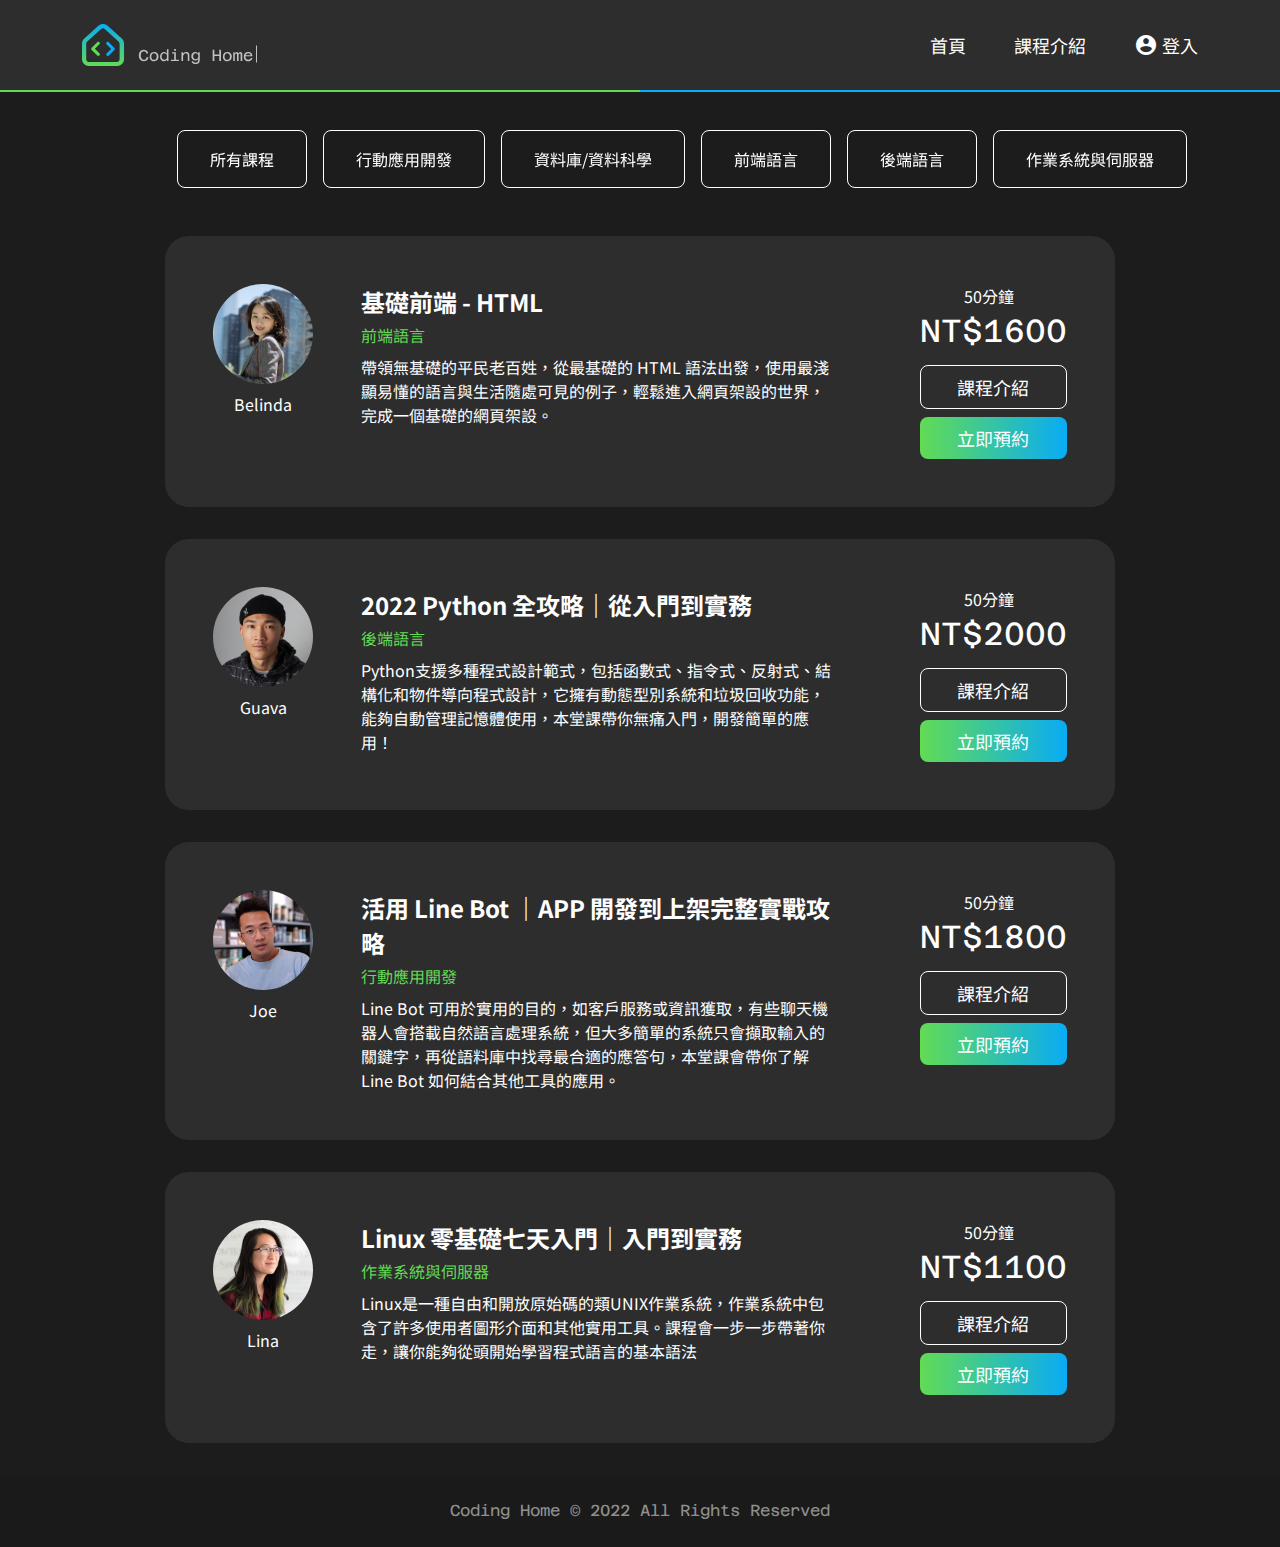
<file: index.html>
<!DOCTYPE html>
<html lang="en">

  <head>
    <meta charset="UTF-8">
    <meta name="viewport" content="width=device-width, initial-scale=1.0">
    <meta http-equiv="X-UA-Compatible" content="ie=edge">
    <title>Boostrap Index</title>
    <link rel="stylesheet" href="https://cdnjs.cloudflare.com/ajax/libs/font-awesome/5.13.0/css/all.min.css" />
    <link rel="preconnect" href="https://fonts.googleapis.com">
    <link rel="preconnect" href="https://fonts.gstatic.com" crossorigin>
    <link href="https://fonts.googleapis.com/css2?family=Azeret+Mono&family=Noto+Sans+TC:wght@400;700&display=swap" rel="stylesheet">
    <link href="https://fonts.googleapis.com/icon?family=Material+Icons"
      rel="stylesheet">
    <link
      rel="stylesheet"
      href="https://cdn.jsdelivr.net/npm/swiper/swiper-bundle.min.css"
    />
    <link rel="stylesheet" href="./assets/style/all.css">
  </head>

  <body>
    <nav class="navbar bg-primary">
      <div class="container">
        <h1><a href="index.html"><img class="logo d-block d-md-none" src="./assets/images/logo2.svg" alt="logo"><img class="logo-md d-none d-md-block" src="./assets/images/logo.svg" alt="logo"></a></h1>
        <ul class="list-unstyled d-md-flex">
          <li class="style3 d-none d-md-block"><a href="#">首頁</a></li>
          <li class="style3 d-none d-md-block"><a href="#" class="ms-5">課程介紹</a></li>
          <li class="style3 d-none d-md-block"><a href="#" class="d-flex align-items-center d-block"><span class="material-icons me-1 ms-5">
            account_circle
            </span>登入</a></li>
          <li><a href="#"><span class="material-icons d-block d-md-none text-success">
            drag_handle
            </span></a></li>
        </ul> 
      </div>  
    </nav>

    <div class="menu bg-secondary">
  <div class="container">
    <div class="row">
      <div class="swiper mySwiper mt40 mb-5 col-md-10 offset-md-1">
        <div class="swiper-wrapper">
          <div class="swiper-slide"><a href="#" class="border py-3 px-4 radius8">所有課程</a></div>
          <div class="swiper-slide"><a href="#" class="border py-3 px-4 radius8">行動應用開發</a></div>
          <div class="swiper-slide"><a href="#" class="border py-3 px-4 radius8">資料庫/資料科學</a></div>
          <div class="swiper-slide"><a href="#" class="border py-3 px-4 radius8">前端語言</a></div>
          <div class="swiper-slide"><a href="#" class="border py-3 px-4 radius8">後端語言</a></div>
          <div class="swiper-slide"><a href="#" class="border py-3 px-4 radius8">作業系統與伺服器</a></div>
        </div>
      </div>
    </div>
  </div>
</div>

<div class="course bg-secondary">
  <div class="container">
    <ul class="list-unstyled row justify-content-center">
      <li class="col-md-10 col-12 bg-primary radius24 py-4 px-6 p-md-5 mb-4">
        <div class="d-md-flex">
          <div class="me-md-5">
            <img class="photo mb-2 d-block mx-auto" src="./assets/images/teacher01.jpg" alt="老師圖片">
            <p class="d-flex justify-content-center">Belinda</p>
          </div>
          <div class="mr-md-40 mr-lg-88">
            <h2 class="style1 mb-1 fw-bold">基礎前端 - HTML</h2>
            <p class="text-success mb-2">前端語言</p>
            <p class="mb-5 mb-md-0">帶領無基礎的平民老百姓，從最基礎的 HTML 語法出發，使用最淺顯易懂的語言與生活隨處可見的例子，輕鬆進入網頁架設的世界，完成一個基礎的網頁架設。</p>
          </div>
          <div>
            <div class="d-flex d-md-block justify-content-center align-items-baseline">
              <p class="mb-3 mb-md-1 text-center me-2">50分鐘</p>
              <p class="font-monospace style2 mb-3">NT$1600</p>
            </div>
            <div class="d-flex d-md-block justify-content-center">
              <a href="class.html" class="d-block style3 mb-md-2 bg-primary text-center px-4 py-2 border radius8 me-2 me-md-0">課程介紹</a>
              <a href="#" class="d-block style3 text-center px-4 py-2 radius8 gradient">立即預約</a>
            </div>  
          </div>
        </div>
      </li>
      <li class="col-md-10 col-12 bg-primary radius24 py-4 px-6 p-md-5 mb-4">
        <div class="d-md-flex">
          <div class="me-md-5">
            <img class="photo mb-2 d-block mx-auto" src="./assets/images/teacher02.jpg" alt="老師圖片">
            <p class="d-flex justify-content-center">Guava</p>
          </div>
          <div class="mr-md-40 mr-lg-88">
            <h2 class="style1 mb-1 fw-bold">2022 Python 全攻略｜從入門到實務</h2>
            <p class="text-success mb-2">後端語言</p>
            <p class="mb-5 mb-md-0">Python支援多種程式設計範式，包括函數式、指令式、反射式、結構化和物件導向程式設計，它擁有動態型別系統和垃圾回收功能，能夠自動管理記憶體使用，本堂課帶你無痛入門，開發簡單的應用！</p>
          </div>
          <div>
            <div class="d-flex d-md-block justify-content-center align-items-baseline">
              <p class="mb-3 mb-md-1 text-center me-2">50分鐘</p>
              <p class="font-monospace style2 mb-3">NT$2000</p>
            </div>
            <div class="d-flex d-md-block justify-content-center">
              <a href="#" class="d-block style3 mb-md-2 bg-primary text-center px-4 py-2 border radius8 me-2 me-md-0">課程介紹</a>
              <a href="#" class="d-block style3 text-center px-4 py-2 radius8 gradient">立即預約</a>
            </div>  
          </div>
        </div>
      </li>
      <li class="col-md-10 col-12 bg-primary radius24 py-4 px-6 p-md-5 mb-4">
        <div class="d-md-flex">
          <div class="me-md-5">
            <img class="photo mb-2 d-block mx-auto" src="./assets/images/teacher03.jpg" alt="老師圖片">
            <p class="d-flex justify-content-center">Joe</p>
          </div>
          <div class="mr-md-40 mr-lg-88">
            <h2 class="style1 mb-1 fw-bold">活用 Line Bot ｜APP 開發到上架完整實戰攻略</h2>
            <p class="text-success mb-2">行動應用開發</p>
            <p class="mb-5 mb-md-0">Line Bot 可用於實用的目的，如客戶服務或資訊獲取，有些聊天機器人會搭載自然語言處理系統，但大多簡單的系統只會擷取輸入的關鍵字，再從語料庫中找尋最合適的應答句，本堂課會帶你了解 Line Bot 如何結合其他工具的應用。</p>
          </div>
          <div>
            <div class="d-flex d-md-block justify-content-center align-items-baseline">
              <p class="mb-3 mb-md-1 text-center me-2">50分鐘</p>
              <p class="font-monospace style2 mb-3">NT$1800</p>
            </div>
            <div class="d-flex d-md-block justify-content-center">
              <a href="#" class="d-block style3 mb-md-2 bg-primary text-center px-4 py-2 border radius8 me-2 me-md-0">課程介紹</a>
              <a href="#" class="d-block style3 text-center px-4 py-2 radius8 gradient">立即預約</a>
            </div>  
          </div>
        </div>
      </li>
      <li class="col-md-10 col-12 bg-primary radius24 py-4 px-6 p-md-5 mb-4">
        <div class="d-md-flex">
          <div class="me-md-5">
            <img class="photo mb-2 d-block mx-auto" src="./assets/images/teacher04.jpg" alt="老師圖片">
            <p class="d-flex justify-content-center">Lina</p>
          </div>
          <div class="mr-md-40 mr-lg-88">
            <h2 class="style1 mb-1 fw-bold">Linux 零基礎七天入門｜入門到實務</h2>
            <p class="text-success mb-2">作業系統與伺服器</p>
            <p class="mb-5 mb-md-0">Linux是一種自由和開放原始碼的類UNIX作業系統，作業系統中包含了許多使用者圖形介面和其他實用工具。課程會一步一步帶著你走，讓你能夠從頭開始學習程式語言的基本語法</p>
          </div>
          <div>
            <div class="d-flex d-md-block justify-content-center align-items-baseline">
              <p class="mb-3 mb-md-1 text-center me-2">50分鐘</p>
              <p class="font-monospace style2 mb-3">NT$1100</p>
            </div>
            <div class="d-flex d-md-block justify-content-center">
              <a href="#" class="d-block style3 mb-md-2 bg-primary text-center px-4 py-2 border radius8 me-2 me-md-0">課程介紹</a>
              <a href="#" class="d-block style3 text-center px-4 py-2 radius8 gradient">立即預約</a>
            </div>  
          </div>
        </div>
      </li>
      
      
      
    </ul>
  </div>
</div>





<script src="https://cdn.jsdelivr.net/npm/swiper/swiper-bundle.min.js"></script>
<script>
  var swiper = new Swiper(".mySwiper", {
    slidesPerView: 4,
    spaceBetween: 16,
  });
</script>

    <footer class="footer text-center">
      <p class="font-monospace py-3 py-md-6">Coding Home © 2022 All Rights Reserved</p>
    </div>
  
    
    <script src="./assets/js/vendors.js"></script>
    <script src="./assets/js/all.js"></script>
  </body>
</html>
</file>
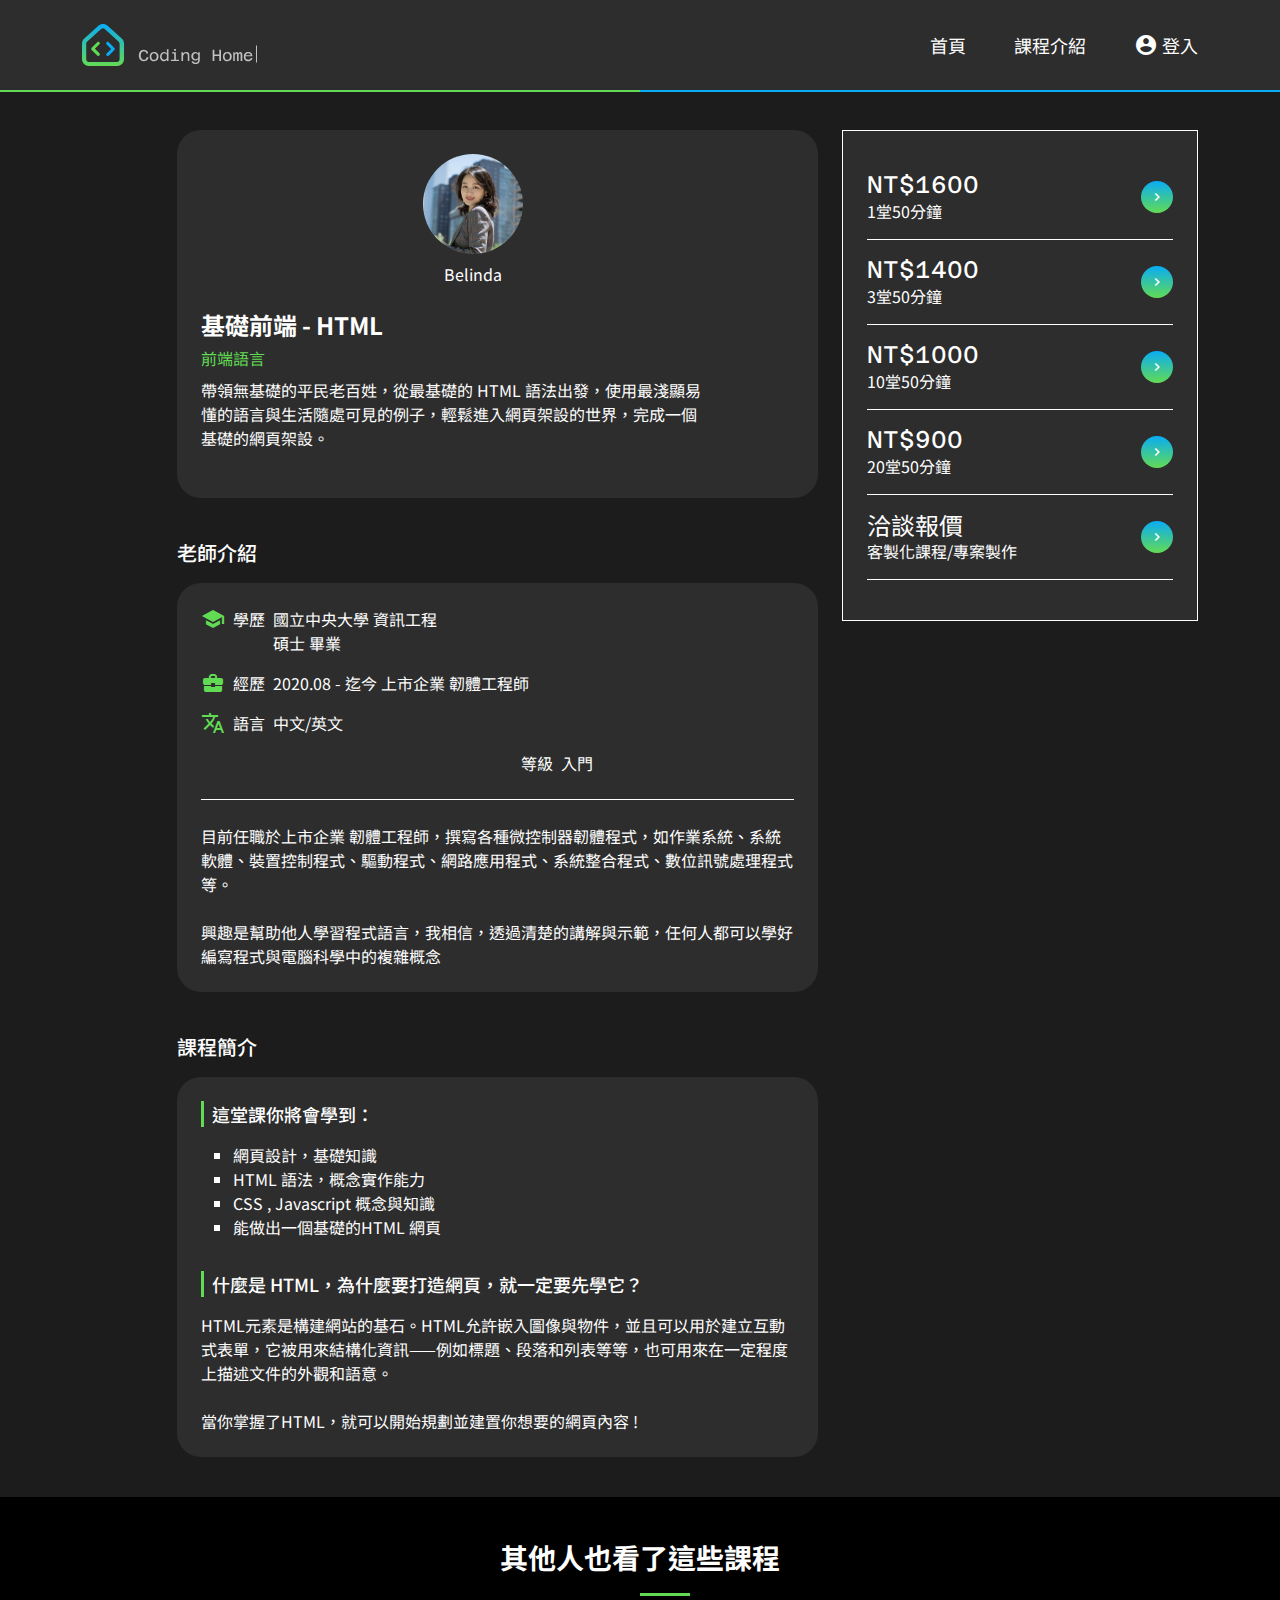
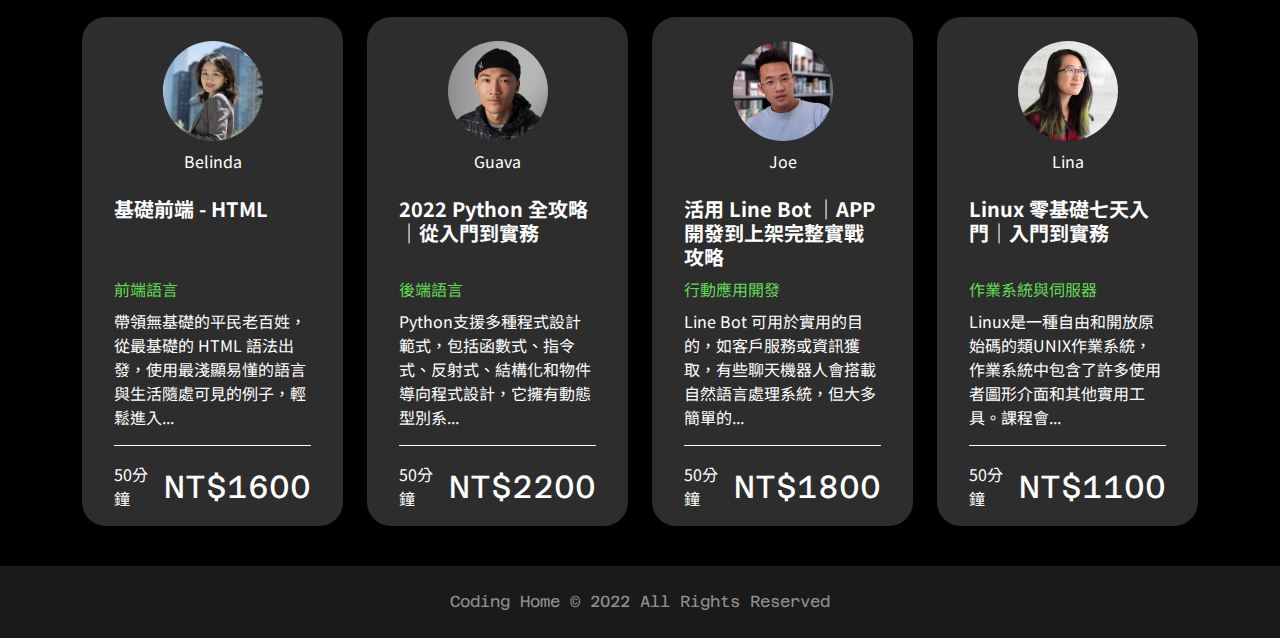
<file: class.html>
<!DOCTYPE html>
<html lang="en">

  <head>
    <meta charset="UTF-8">
    <meta name="viewport" content="width=device-width, initial-scale=1.0">
    <meta http-equiv="X-UA-Compatible" content="ie=edge">
    <title>Boostrap Index</title>
    <link rel="stylesheet" href="https://cdnjs.cloudflare.com/ajax/libs/font-awesome/5.13.0/css/all.min.css" />
    <link rel="preconnect" href="https://fonts.googleapis.com">
    <link rel="preconnect" href="https://fonts.gstatic.com" crossorigin>
    <link href="https://fonts.googleapis.com/css2?family=Azeret+Mono&family=Noto+Sans+TC:wght@400;700&display=swap" rel="stylesheet">
    <link href="https://fonts.googleapis.com/icon?family=Material+Icons"
      rel="stylesheet">
    <link
      rel="stylesheet"
      href="https://cdn.jsdelivr.net/npm/swiper/swiper-bundle.min.css"
    />
    <link rel="stylesheet" href="./assets/style/all.css">
  </head>

  <body>
    <nav class="navbar bg-primary">
      <div class="container">
        <h1><a href="index.html"><img class="logo d-block d-md-none" src="./assets/images/logo2.svg" alt="logo"><img class="logo-md d-none d-md-block" src="./assets/images/logo.svg" alt="logo"></a></h1>
        <ul class="list-unstyled d-md-flex">
          <li class="style3 d-none d-md-block"><a href="#">首頁</a></li>
          <li class="style3 d-none d-md-block"><a href="#" class="ms-5">課程介紹</a></li>
          <li class="style3 d-none d-md-block"><a href="#" class="d-flex align-items-center d-block"><span class="material-icons me-1 ms-5">
            account_circle
            </span>登入</a></li>
          <li><a href="#"><span class="material-icons d-block d-md-none text-success">
            drag_handle
            </span></a></li>
        </ul> 
      </div>  
    </nav>

    <div class="classDetail bg-secondary">
    <div class="container">
        <div class="row">
            <div class="offset-md-1 col-md-7">
                <div class="bg-primary mt40 mb40 pt-6 pb-5 px-6 radius24">
                    <div class="me-md-5">
                        <img class="photo mb-2 d-block mx-auto" src="./assets/images/teacher01.jpg" alt="老師圖片">
                        <p class="d-flex justify-content-center mb21">Belinda</p>
                    </div>
                    <div class="mr-md-40 mr-lg-88">
                        <h2 class="style1 mb-1 fw-bold">基礎前端 - HTML</h2>
                        <p class="text-success mb-2">前端語言</p>
                        <p class="">帶領無基礎的平民老百姓，從最基礎的 HTML 語法出發，使用最淺顯易懂的語言與生活隨處可見的例子，輕鬆進入網頁架設的世界，完成一個基礎的網頁架設。</p>
                    </div>
                </div>
                <h3 class="mb-3 style4">老師介紹</h3>
                <div class="bg-primary p-6 mb40 radius24">
                    <div class="d-flex mb-3">
                        <span class="material-icons text-success me-2">
                            school
                        </span>
                        <div class="me-2">學歷</div>
                        <div>國立中央大學 資訊工程 <br>碩士 畢業</div>
                    </div>
                    <div class="d-flex mb-3">
                        <span class="material-icons text-success me-2">
                            business_center
                        </span>
                        <div class="me-2">經歷</div>
                        <div>2020.08 - 迄今 上市企業 韌體工程師</div>
                    </div>
                    <div class="d-flex mb-3">
                        <span class="material-icons text-success me-2">
                            translate
                        </span>
                        <div class="me-2">語言</div>
                        <div>中文/英文</div>
                    </div>
                    <div class="d-flex pb-6 border-bottom">
                        <span class="material-icons text-success me-2">
                            military_tech
                        </span>
                        <div class="me-2">等級</div>
                        <div>入門</div>
                    </div>
                    <p class="py-6">目前任職於上市企業 韌體工程師，撰寫各種微控制器韌體程式，如作業系統、系統軟體、裝置控制程式、驅動程式、網路應用程式、系統整合程式、數位訊號處理程式等。</p>
                    <p>興趣是幫助他人學習程式語言，我相信，透過清楚的講解與示範，任何人都可以學好編寫程式與電腦科學中的複雜概念</p>
                </div>
                <h3 class="mb-3 style4">課程簡介</h3>
                <div class="bg-primary p-6 mb40 radius24">
                    <h4 class="style3 border-start border-success ps-2 border-3 mb-3">這堂課你將會學到：</h4>
                    <ul class="liststyle mb-4">
                        <li>網頁設計，基礎知識</li>
                        <li>HTML 語法，概念實作能力</li>
                        <li>CSS , Javascript 概念與知識</li>
                        <li>能做出一個基礎的HTML 網頁</li>
                    </ul>
                    <h4 class="style3 border-start border-success ps-2 border-3 mb-3">什麼是 HTML，為什麼要打造網頁，就一定要先學它？</h4>
                    <p class="pb-6">
                        HTML元素是構建網站的基石。HTML允許嵌入圖像與物件，並且可以用於建立互動式表單，它被用來結構化資訊——例如標題、段落和列表等等，也可用來在一定程度上描述文件的外觀和語意。</p>
                    <p> 當你掌握了HTML，就可以開始規劃並建置你想要的網頁內容 !</p>
                </div>

            </div>
            <div class="col-md-4 mb-7 mt-md-7">
                <div class="bg-primary border">
                    <ul class="price list-unstyled px-6 py-7">
                        <li>
                            <div class="d-flex justify-content-between align-items-center pb-3 border-bottom list-group-item-action">
                                <div>
                                    <p class="font-monospace style5">NT$1600</p>
                                    <p>1堂50分鐘</p>
                                </div>
                                <div>
                                    <a href="#" class="d-block downgradient circle32"><span class="material-icons">
                                        chevron_right
                                    </span></a>
                                </div>   
                            </div>
                        </li>
                        <li class="pt-3">
                            <div class="d-flex justify-content-between align-items-center pb-3 border-bottom list-group-item-action">
                                <div>
                                    <p class="font-monospace style5">NT$1400</p>
                                    <p>3堂50分鐘</p>
                                </div>
                                <div>
                                    <a href="#" class="d-block downgradient circle32"><span class="material-icons">
                                        chevron_right
                                    </span></a>
                                </div> 
                            </div>
                        </li>
                        <li class="pt-3">
                            <div class="d-flex justify-content-between align-items-center pb-3 border-bottom list-group-item-action">
                                <div>
                                    <p class="font-monospace style5">NT$1000</p>
                                    <p>10堂50分鐘</p>
                                </div>
                                <div>
                                    <a href="#" class="d-block downgradient circle32"><span class="material-icons">
                                        chevron_right
                                    </span></a>
                                </div> 
                            </div>
                        </li>
                        <li class="pt-3">
                            <div class="d-flex justify-content-between align-items-center pb-3 border-bottom list-group-item-action">
                                <div>
                                    <p class="font-monospace style5">NT$900</p>
                                    <p>20堂50分鐘</p>
                                </div>
                                <div>
                                    <a href="#" class="d-block downgradient circle32"><span class="material-icons">
                                        chevron_right
                                    </span></a>
                                </div> 
                            </div>
                        </li>
                        <li class="pt-3">
                            <div class="d-flex justify-content-between align-items-center pb-3 border-bottom list-group-item-action">
                                <div>
                                    <p class="style5">洽談報價</p>
                                    <p>客製化課程/專案製作</p>
                                </div>
                                <div>
                                    <a href="#" class="d-block downgradient circle32"><span class="material-icons">
                                        chevron_right
                                    </span></a>
                                </div> 
                            </div>
                        </li>
                    </ul>
                </div>
            </div>
        </div>
    </div>
</div>
<div class="seeAlso pt-7">
    <div class="container">
        <h5 class="text-center fw-bold style6 pb-3">其他人也看了這些課程</h5>
        <div class="row mt-6">
            <div class="col-md-6 col-xl-3">
                <div class="card bg-primary pt-6 px-4 pb-3 radius24 mb-3">
                    <a href="class.html">
                        <img class="photo mb-2 d-block mx-auto" src="./assets/images/teacher01.jpg" alt="老師圖片">
                        <p class="d-flex justify-content-center mb-6">Belinda</p>
                        <h2 class="fs-5 mb-4 mb-xl-8 mb-xxl-4 fw-bold">基礎前端 - HTML</h2>
                        <p class="text-success mb-2">前端語言</p>
                        <p class="pb-3 border-bottom">帶領無基礎的平民老百姓，從最基礎的 HTML 語法出發，使用最淺顯易懂的語言與生活隨處可見的例子，輕鬆進入...</p>
                        <div class="d-flex justify-content-center align-items-center pt-3">
                            <p class="fs-lg-7">50分鐘</p>
                            <p class="font-monospace style2 ms-2">NT$1600</p>
                        </div>
                    </a>    
                </div>
            </div>
            <div class="col-md-6 col-xl-3">
                <div class="card bg-primary pt-6 px-4 pb-3 radius24 mb-3">
                    <a href="#">
                        <img class="photo mb-2 d-block mx-auto" src="./assets/images/teacher02.jpg" alt="老師圖片">
                        <p class="d-flex justify-content-center mb-6">Guava</p>
                        <h2 class="fs-5 mb-2 mb-lg-4 mb-xxl-2 fw-bold">2022 Python 全攻略｜從入門到實務</h2>
                        <p class="text-success mb-2">後端語言</p>
                        <p class="pb-3 border-bottom">Python支援多種程式設計範式，包括函數式、指令式、反射式、結構化和物件導向程式設計，它擁有動態型別系...</p>
                        <div class="d-flex justify-content-center align-items-center pt-3">
                            <p>50分鐘</p>
                            <p class="font-monospace style2 ms-2">NT$2200</p>
                        </div>
                    </a>
                </div>       
            </div>
            <div class="col-md-6 col-xl-3">
                <div class="card bg-primary pt-6 px-4 pb-3 radius24 mb-3">
                    <a href="#">
                        <img class="photo mb-2 d-block mx-auto" src="./assets/images/teacher03.jpg" alt="老師圖片">
                        <p class="d-flex justify-content-center mb-6">Joe</p>
                        <h2 class="mb-2 fw-bold fs-5">活用 Line Bot ｜APP 開發到上架完整實戰攻略</h2>
                        <p class="text-success mb-2">行動應用開發</p>
                        <p class="pb-3 border-bottom">Line Bot 可用於實用的目的，如客戶服務或資訊獲取，有些聊天機器人會搭載自然語言處理系統，但大多簡單的...</p>
                        <div class="d-flex justify-content-center align-items-center pt-3">
                            <p>50分鐘</p>
                            <p class="font-monospace style2 ms-2">NT$1800</p>
                        </div>
                    </a>
                </div>
            </div>
            <div class="col-md-6 col-xl-3">
                <div class="card bg-primary pt-6 px-4 pb-3 radius24 mb40">
                    <a href="#">
                        <img class="photo mb-2 d-block mx-auto" src="./assets/images/teacher04.jpg" alt="老師圖片">
                        <p class="d-flex justify-content-center mb-6">Lina</p>
                        <h2 class="mb-2 mb-lg-4 mb-xxl-2 fw-bold fs-5">Linux 零基礎七天入門｜入門到實務</h2>
                        <p class="text-success mb-2">作業系統與伺服器</p>
                        <p class="pb-3 border-bottom">Linux是一種自由和開放原始碼的類UNIX作業系統，作業系統中包含了許多使用者圖形介面和其他實用工具。課程會...</p>
                        <div class="d-flex justify-content-center align-items-center pt-3">
                            <p>50分鐘</p>
                            <p class="font-monospace style2 ms-2">NT$1100</p>
                        </div>
                    </a>
                </div>
            </div>
        </div>
    </div>
</div>

    <footer class="footer text-center">
      <p class="font-monospace py-3 py-md-6">Coding Home © 2022 All Rights Reserved</p>
    </div>
  
    
    <script src="./assets/js/vendors.js"></script>
    <script src="./assets/js/all.js"></script>
  </body>
</html>
</file>
